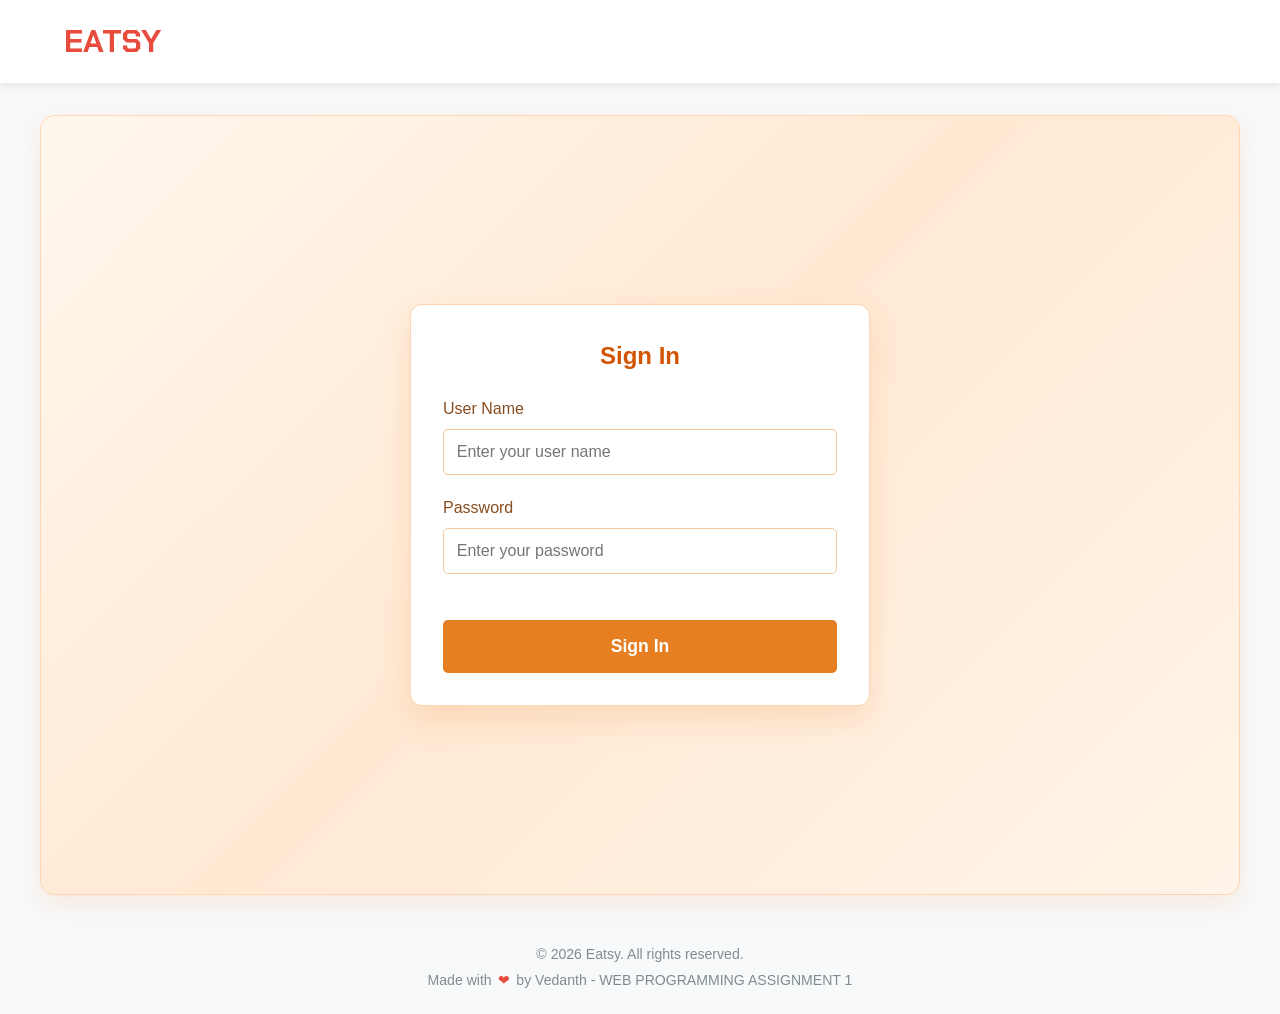
<file: index.html>
<!DOCTYPE html>
<html lang="en">
<head>
    <meta charset="UTF-8">
    <meta name="viewport" content="width=device-width, initial-scale=1.0">
    <title>Eatsy Login</title>
    <link rel="icon" type="image/png" href="https://cdn-icons-png.flaticon.com/512/3075/3075977.png">
    <link rel="stylesheet" href="style.css">
</head>
<body>
    <nav class="navbar">
        <div class="logo">EATSY</div>
    </nav>

    <main class="container login-container">
        <section class="login-card">
            <h2>Sign In</h2>
            <form id="login-form" class="login-form" action="home.html" method="get" novalidate>
                <div class="form-group">
                    <label for="username">User Name</label>
                    <input type="text" id="username" name="username" placeholder="Enter your user name" aria-describedby="login-error">
                </div>
                <div class="form-group">
                    <label for="password">Password</label>
                    <input type="password" id="password" name="password" placeholder="Enter your password" aria-describedby="login-error">
                </div>
                <p id="login-error" class="login-error" role="alert" aria-live="polite"></p>
                <button type="submit" class="btn-primary btn-block">Sign In</button>
            </form>
        </section>
    </main>

    <footer class="site-footer">
        <p>© 2026 Eatsy. All rights reserved.</p>
        <p class="site-footer-credit">Made with <span class="footer-heart" aria-hidden="true">❤</span> by Vedanth - WEB PROGRAMMING ASSIGNMENT 1</p>
    </footer>

    <script src="login.js"></script>
</body>
</html>
</file>
<file: style.css>
@import url('https://fonts.googleapis.com/css2?family=Chakra+Petch:wght@600;700&display=swap');

/* Reset and Base Styles */
* {
    margin: 0;
    padding: 0;
    box-sizing: border-box;
    font-family: 'Segoe UI', Tahoma, Geneva, Verdana, sans-serif;
}

body {
    background-color: #f8f9fa;
    color: #333;
    line-height: 1.6;
}

/* Navigation Bar */
.navbar {
    position: sticky;
    top: 0;
    background-color: #fff;
    box-shadow: 0 2px 10px rgba(0,0,0,0.1);
    display: flex;
    justify-content: space-between;
    align-items: center;
    padding: 1rem 5%;
    z-index: 1000;
}

.logo {
    font-size: 2rem;
    font-family: 'Chakra Petch', 'Segoe UI', Tahoma, Geneva, Verdana, sans-serif;
    font-weight: bold;
    color: #e74c3c;
    cursor: pointer;
    letter-spacing: 0.01em;
    animation: logoGlow 4.8s ease-in-out infinite;
    transition: transform 0.28s ease, text-shadow 0.28s ease, letter-spacing 0.28s ease;
}

.logo:hover {
    transform: translateY(-1px);
    letter-spacing: 0.02em;
    text-shadow: 0 6px 16px rgba(231, 76, 60, 0.28);
}

@keyframes logoGlow {
    0%, 100% {
        text-shadow: 0 0 0 rgba(231, 76, 60, 0);
        opacity: 0.96;
    }
    50% {
        text-shadow: 0 4px 12px rgba(231, 76, 60, 0.22);
        opacity: 1;
    }
}

.nav-links {
    list-style: none;
    display: flex;
    align-items: center;
    gap: 1.5rem;
}

.nav-links a {
    text-decoration: none;
    color: #333;
    font-weight: 500;
    transition: color 0.3s;
}

.nav-links a:hover {
    color: #e74c3c;
}

.favourites-btn {
    background-color: #fff;
    color: #e67e22;
    border: 1.5px solid #f0b277;
    padding: 0.5rem 1rem;
    border-radius: 20px;
    cursor: pointer;
    font-weight: 700;
    transition: background-color 0.25s, color 0.25s, transform 0.2s;
}

.favourites-btn:hover {
    background-color: #fff2e6;
    color: #d35400;
    transform: scale(1.05);
}

.cart-btn {
    background-color: #e74c3c;
    color: white;
    border: none;
    padding: 0.5rem 1rem;
    border-radius: 20px;
    cursor: pointer;
    font-weight: bold;
    transition: background-color 0.3s, transform 0.2s;
}

.cart-btn:hover {
    background-color: #c0392b;
    transform: scale(1.05);
}

.menu-card .card-body {
    position: relative;
    padding-top: 2.3rem;
}

.favourite-toggle-btn {
    position: absolute;
    top: 0.75rem;
    right: 0.85rem;
    border: none;
    background: #fff0e2;
    color: #f0a66c;
    width: 34px;
    height: 34px;
    border-radius: 50%;
    font-size: 1rem;
    cursor: pointer;
    transition: transform 0.2s, background-color 0.2s, color 0.2s;
}

.favourite-toggle-btn:hover {
    transform: scale(1.08);
}

.favourite-toggle-btn.active {
    background: #ffe4cf;
    color: #e67e22;
}

.favourites-overlay {
    position: fixed;
    inset: 0;
    background: rgba(20, 30, 48, 0.42);
    opacity: 0;
    pointer-events: none;
    display: flex;
    align-items: center;
    justify-content: center;
    padding: 1.2rem;
    transition: opacity 0.25s ease;
    z-index: 1200;
}

.favourites-overlay.open {
    opacity: 1;
    pointer-events: auto;
}

.favourites-panel {
    width: fit-content;
    max-width: min(1020px, 100%);
    max-height: 82vh;
    overflow-y: auto;
    background: #fff;
    border-radius: 14px;
    border: 1px solid #ffd6b1;
    box-shadow: 0 14px 32px rgba(44, 62, 80, 0.24);
    padding: 1rem 1rem 1.2rem;
}

.favourites-header {
    display: flex;
    align-items: center;
    justify-content: space-between;
    margin-bottom: 0.9rem;
}

.favourites-header h3 {
    color: #2c3e50;
}

.close-favourites-btn {
    border: none;
    background: #ecf0f1;
    color: #2c3e50;
    width: 34px;
    height: 34px;
    border-radius: 50%;
    font-size: 1rem;
    font-weight: 700;
    cursor: pointer;
}

.favourites-list {
    display: grid;
    grid-template-columns: repeat(var(--favourites-columns, 1), minmax(260px, 300px));
    gap: 0.85rem;
    justify-content: center;
}

.favourite-item-card {
    border: 1px solid #f0e4da;
    border-radius: 10px;
    padding: 0.95rem;
    background: #fff;
    display: flex;
    flex-direction: column;
    gap: 0.5rem;
    width: 100%;
}

.favourite-item-card img {
    width: 100%;
    height: 130px;
    object-fit: cover;
    border-radius: 8px;
}

.favourite-item-card h4 {
    color: #2c3e50;
    font-size: 1rem;
}

.favourite-item-card p {
    color: #6d7f90;
    font-size: 0.88rem;
}

.favourite-actions {
    margin-top: auto;
    display: grid;
    grid-template-columns: repeat(3, minmax(0, 1fr));
    gap: 0.45rem;
    align-items: stretch;
}

.favourite-actions .btn-primary,
.favourite-actions .btn-secondary,
.favourite-actions .btn-danger {
    width: 100%;
    margin: 0;
    padding: 0.62rem 0.85rem;
    min-height: 44px;
    text-align: center;
    display: inline-flex;
    align-items: center;
    justify-content: center;
}

.toast-notification {
    position: fixed;
    right: 1rem;
    bottom: 1.15rem;
    background: linear-gradient(135deg, #e67e22, #d35400);
    color: #fff;
    padding: 0.75rem 0.95rem;
    border-radius: 10px;
    box-shadow: 0 10px 20px rgba(211, 84, 0, 0.28);
    opacity: 0;
    transform: translateY(16px);
    transition: opacity 0.25s, transform 0.25s;
    z-index: 1300;
    pointer-events: none;
    font-weight: 600;
}

.toast-notification.show {
    opacity: 1;
    transform: translateY(0);
}

/* Main Container & Views */
.container {
    max-width: 1200px;
    margin: 2rem auto;
    padding: 0 5%;
}

.view {
    display: none;
    animation: fadeIn 0.4s ease-in-out;
}

.view.active {
    display: block;
}

/* Cart Drawer */
.cart-overlay {
    position: fixed;
    inset: 0;
    background: rgba(20, 30, 48, 0.35);
    opacity: 0;
    pointer-events: none;
    transition: opacity 0.28s ease;
    z-index: 1090;
}

.cart-overlay.open {
    opacity: 1;
    pointer-events: auto;
}

.cart-drawer {
    position: fixed;
    top: 0;
    right: 0;
    width: min(520px, 100%);
    height: 100vh;
    background: #f8f9fa;
    box-shadow: -12px 0 28px rgba(44, 62, 80, 0.24);
    transform: translateX(100%);
    transition: transform 0.28s ease;
    z-index: 1100;
    overflow-y: auto;
    padding: 1.2rem 1.35rem 2rem;
}

.cart-drawer.open {
    transform: translateX(0);
}

.cart-drawer-header {
    display: flex;
    align-items: center;
    justify-content: space-between;
    gap: 1rem;
    margin-bottom: 1rem;
}

.cart-drawer-header h2 {
    margin-bottom: 0;
}

.close-cart-btn {
    border: none;
    background: #ecf0f1;
    color: #2c3e50;
    width: 34px;
    height: 34px;
    border-radius: 50%;
    font-size: 1rem;
    font-weight: 700;
    cursor: pointer;
    transition: background-color 0.2s, transform 0.2s;
}

.close-cart-btn:hover {
    background: #d6dde0;
    transform: scale(1.04);
}

@keyframes fadeIn {
    from { opacity: 0; transform: translateY(10px); }
    to { opacity: 1; transform: translateY(0); }
}

h2 {
    margin-bottom: 1.5rem;
    color: #2c3e50;
}

/* Restaurant Search */
.restaurant-search-wrap {
    margin: -0.2rem 0 1.5rem;
    width: 100%;
}

.restaurant-search-label {
    display: inline-block;
    margin-bottom: 0.55rem;
    color: #44596e;
    font-weight: 600;
    font-size: 0.95rem;
}

.restaurant-search-box {
    display: flex;
    align-items: center;
    background: #fff;
    border: 1px solid #ffd8b2;
    border-radius: 14px;
    box-shadow: 0 6px 16px rgba(230, 126, 34, 0.14);
    transition: border-color 0.25s, box-shadow 0.25s, transform 0.2s;
    width: 100%;
    max-width: 100%;
}

.restaurant-search-box:focus-within {
    border-color: #e67e22;
    box-shadow: 0 10px 22px rgba(230, 126, 34, 0.24);
    transform: translateY(-1px);
}

.restaurant-search-icon {
    padding-left: 1rem;
    width: 30px;
    height: 30px;
    flex-shrink: 0;
    opacity: 1;
}

#restaurant-search {
    width: 100%;
    border: none;
    outline: none;
    padding: 0.98rem 1rem 0.98rem 0.7rem;
    border-radius: 14px;
    font-size: 1.02rem;
    font-weight: 500;
    background: transparent;
    color: #2c3e50;
}

#restaurant-search::placeholder {
    color: #92a4b3;
}

.search-match {
    color: #2f8a57;
    font-size: 0.84rem;
    margin-top: -0.45rem;
}

/* Landing Hero */
.landing-hero {
    background: linear-gradient(120deg, #fff 0%, #fff5f3 55%, #f2fff8 100%);
    border: 1px solid #f2d2cc;
    border-radius: 14px;
    padding: 2.4rem;
    margin-bottom: 2rem;
    box-shadow: 0 8px 20px rgba(44, 62, 80, 0.08);
    display: flex;
    align-items: center;
    justify-content: space-between;
    gap: 1.5rem;
}

.landing-content {
    flex: 1;
}

.landing-badge {
    display: inline-block;
    background-color: #e74c3c;
    color: #fff;
    font-size: 0.85rem;
    font-weight: 600;
    letter-spacing: 0.04em;
    text-transform: uppercase;
    padding: 0.35rem 0.8rem;
    border-radius: 999px;
    margin-bottom: 0.9rem;
}

.landing-hero h1 {
    color: #2c3e50;
    font-size: 2.35rem;
    line-height: 1.2;
    margin-bottom: 0.65rem;
}

.landing-subtext {
    color: #5d6d7e;
    max-width: 650px;
    font-size: 1.05rem;
}

.landing-image {
    width: 170px;
    height: 170px;
    object-fit: cover;
    border-radius: 50%;
    border: 5px solid #ffffff;
    box-shadow: 0 10px 20px rgba(231, 76, 60, 0.25);
}

/* Grid Layout */
.card-grid {
    display: flex;
    flex-wrap: wrap;
    gap: 2rem;
}

/* Cards */
.card {
    background: #fff;
    border-radius: 10px;
    overflow: hidden;
    box-shadow: 0 4px 6px rgba(0,0,0,0.05);
    flex: 1 1 calc(33.333% - 2rem);
    min-width: 280px;
    transition: transform 0.3s, box-shadow 0.3s;
    cursor: pointer;
    display: flex;
    flex-direction: column;
}

.card:hover {
    transform: translateY(-5px);
    box-shadow: 0 10px 20px rgba(0,0,0,0.15);
}

.card-img {
    width: 100%;
    height: 200px;
    object-fit: cover;
}

.card-body {
    padding: 1.5rem;
    display: flex;
    flex-direction: column;
    flex-grow: 1;
}

.card-title {
    font-size: 1.25rem;
    margin-bottom: 0.5rem;
}

.card-info {
    color: #7f8c8d;
    font-size: 0.9rem;
    margin-bottom: 1rem;
}

.delivery-info {
    color: #e74c3c;
    font-weight: 500;
    margin-bottom: 0.5rem;
}

.card-price {
    font-weight: bold;
    color: #e74c3c;
    font-size: 1.2rem;
    margin-top: auto;
    margin-bottom: 1rem;
}

/* Buttons */
.btn-primary, .btn-secondary, .btn-danger {
    padding: 0.6rem 1.2rem;
    border: none;
    border-radius: 5px;
    cursor: pointer;
    font-weight: 600;
    transition: all 0.2s;
}

.btn-primary {
    background-color: #2ecc71;
    color: white;
}
.btn-primary:hover {
    background-color: #27ae60;
    transform: scale(1.02);
}

.btn-secondary {
    background-color: #ecf0f1;
    color: #333;
}
.btn-secondary:hover {
    background-color: #bdc3c7;
}

#back-btn {
    margin-bottom: 1.5rem;
}

.btn-danger {
    background-color: #e74c3c;
    color: white;
    padding: 0.4rem 0.8rem;
    font-size: 0.9rem;
}
.btn-danger:hover {
    background-color: #c0392b;
}

.btn-block {
    display: block;
    width: 100%;
    padding: 1rem;
    font-size: 1.1rem;
}

/* Login Page */
.login-container {
    min-height: calc(100vh - 120px);
    display: flex;
    align-items: center;
    justify-content: center;
    background: linear-gradient(135deg, #fff7ee 0%, #ffe9d3 48%, #fff4e9 100%);
    border: 1px solid #ffd6b1;
    border-radius: 14px;
    box-shadow: 0 10px 24px rgba(230, 126, 34, 0.12);
}

.login-card {
    background: #fff;
    width: 100%;
    max-width: 460px;
    padding: 2rem;
    border-radius: 12px;
    border: 1px solid #ffd6b1;
    box-shadow: 0 14px 30px rgba(230, 126, 34, 0.16);
}

.login-card h2 {
    margin-bottom: 1.25rem;
    text-align: center;
    color: #d35400;
}

.login-form .form-group {
    margin-bottom: 1.25rem;
}

.login-form .form-group label {
    color: #8a4d1f;
}

.login-form .form-group input {
    border-color: #f1c79d;
}

.login-form .form-group input:focus {
    border-color: #e67e22;
    box-shadow: 0 0 0 3px rgba(230, 126, 34, 0.14);
}

.login-card .btn-primary {
    background-color: #e67e22;
}

.login-card .btn-primary:hover {
    background-color: #d35400;
}

.login-error {
    min-height: 1.4rem;
    margin-top: -0.5rem;
    margin-bottom: 0.75rem;
    color: #c0392b;
    font-size: 0.92rem;
    font-weight: 600;
}

/* Table */
.table-responsive {
    overflow-x: auto;
    margin-bottom: 2rem;
}

.cart-table {
    width: 100%;
    border-collapse: collapse;
    background: #fff;
    box-shadow: 0 2px 5px rgba(0,0,0,0.05);
    border-radius: 8px;
    overflow: hidden;
}

.cart-table th, .cart-table td {
    padding: 1rem;
    text-align: left;
    border-bottom: 1px solid #ecf0f1;
}

.cart-table th {
    background-color: #f8f9fa;
    color: #2c3e50;
    font-weight: 600;
}

.cart-table tfoot td {
    background-color: #f8f9fa;
    font-size: 1.1rem;
}

.text-right {
    text-align: right !important;
}

.qty-control {
    display: flex;
    align-items: center;
    gap: 0.5rem;
}
.qty-btn {
    width: 25px;
    height: 25px;
    border: 1px solid #ccc;
    background: #fff;
    cursor: pointer;
    border-radius: 4px;
}

/* Forms */
.checkout-form-container {
    background: #fff;
    padding: 2rem;
    border-radius: 8px;
    box-shadow: 0 4px 6px rgba(0,0,0,0.05);
    max-width: 600px;
}

.form-group {
    margin-bottom: 1.5rem;
}

.form-group label {
    display: block;
    margin-bottom: 0.5rem;
    font-weight: 500;
    color: #34495e;
}

.form-group input, .form-group textarea {
    width: 100%;
    padding: 0.8rem;
    border: 1px solid #bdc3c7;
    border-radius: 5px;
    font-size: 1rem;
    transition: border-color 0.3s;
}

.form-group input:focus, .form-group textarea:focus {
    outline: none;
    border-color: #3498db;
}

/* Utility */
.empty-msg {
    text-align: center;
    padding: 3rem;
    background: #fff;
    border-radius: 8px;
}
.empty-msg p {
    font-size: 1.2rem;
    margin-bottom: 1rem;
    color: #7f8c8d;
}

.site-footer {
    text-align: center;
    padding: 1rem 5% 1.4rem;
}

.site-footer p {
    color: #7f8c8d;
    font-size: 0.88rem;
}

.site-footer-credit {
    margin-top: 0.2rem;
    font-size: 0.85rem;
    color: #5d6d7e;
}

.footer-heart {
    color: #e74c3c;
    margin: 0 0.15rem;
}

/* Responsive Media Queries */
@media (max-width: 768px) {
    .landing-hero {
        padding: 1.4rem;
        flex-direction: column;
        align-items: flex-start;
    }
    .landing-hero h1 {
        font-size: 1.55rem;
    }
    .landing-image {
        width: 110px;
        height: 110px;
    }
    .card-grid {
        flex-direction: column;
    }
    .card {
        width: 100%;
    }
    .restaurant-search-wrap {
        margin-top: -0.2rem;
    }
    .restaurant-search-box {
        max-width: 100%;
    }
    .nav-links {
        gap: 1rem;
    }
    .favourites-panel {
        max-height: 88vh;
    }
    .cart-table th, .cart-table td {
        padding: 0.5rem;
    }
}
</file>
